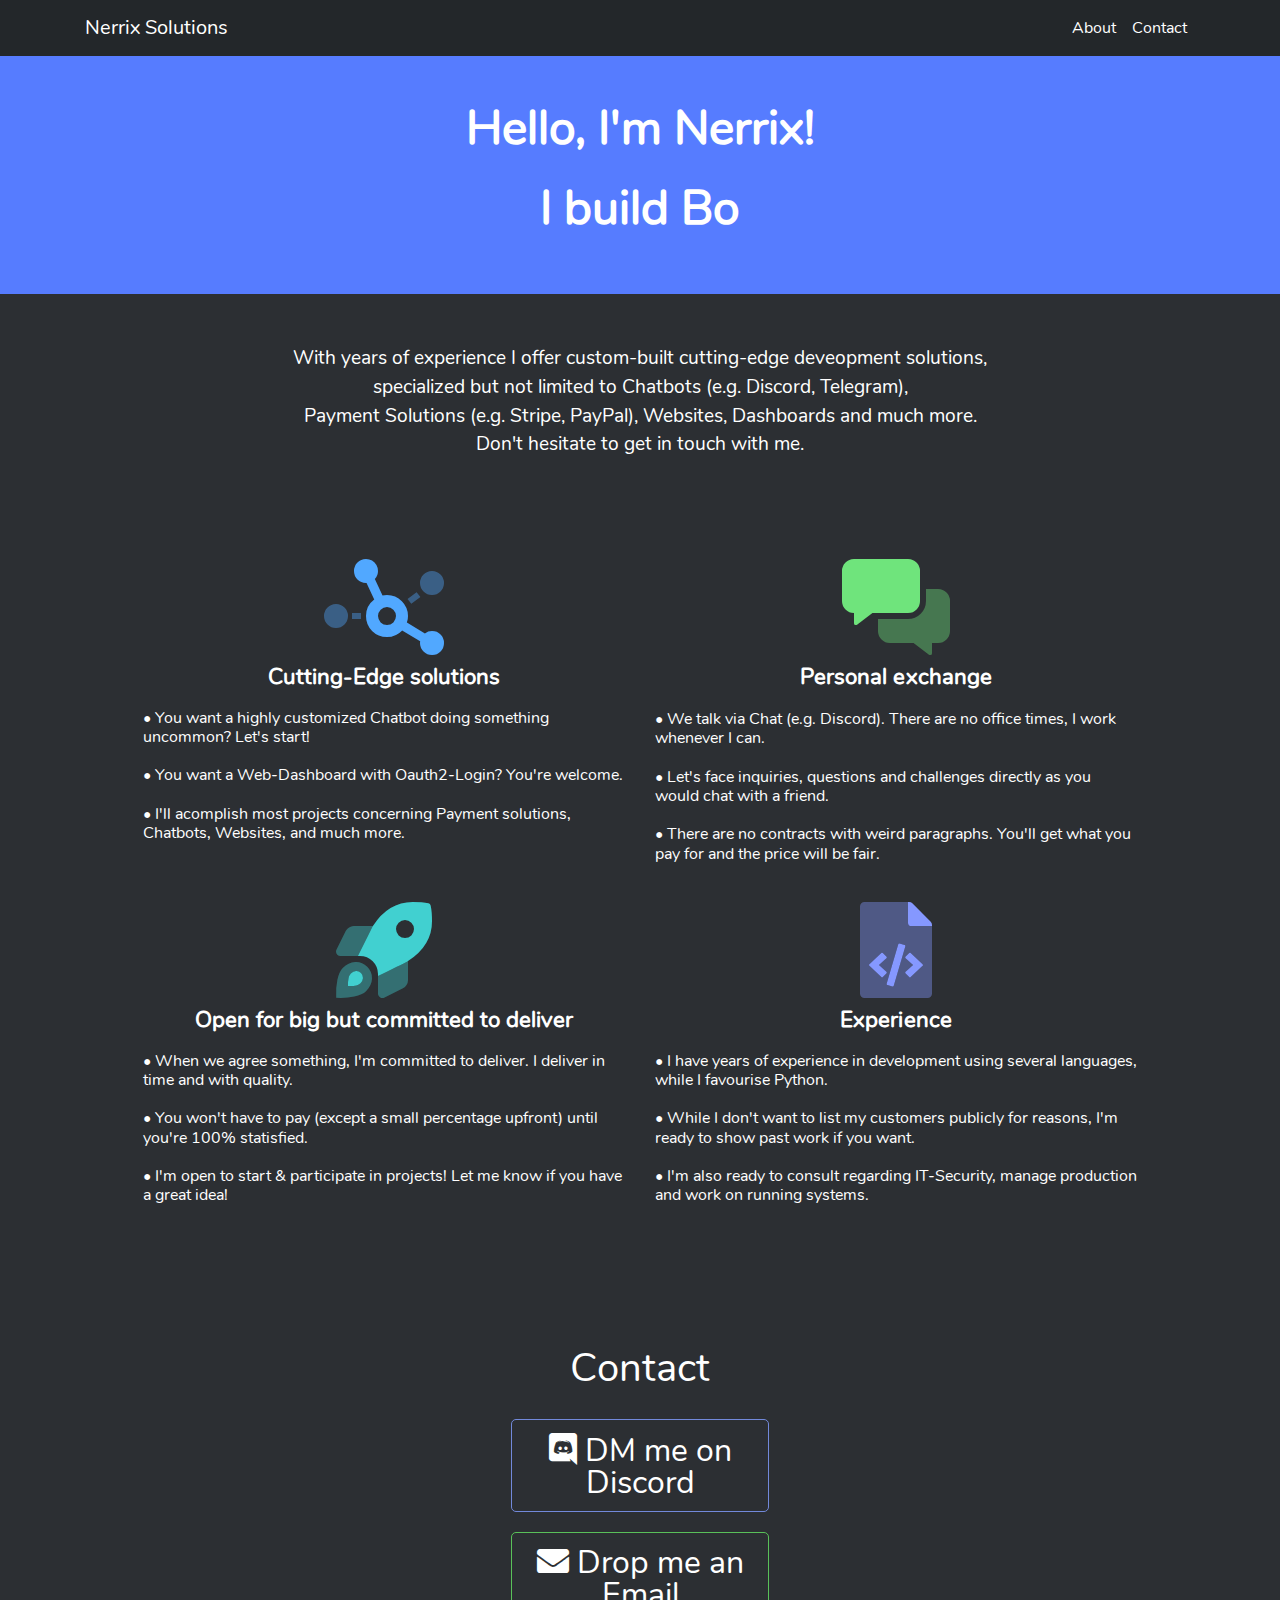
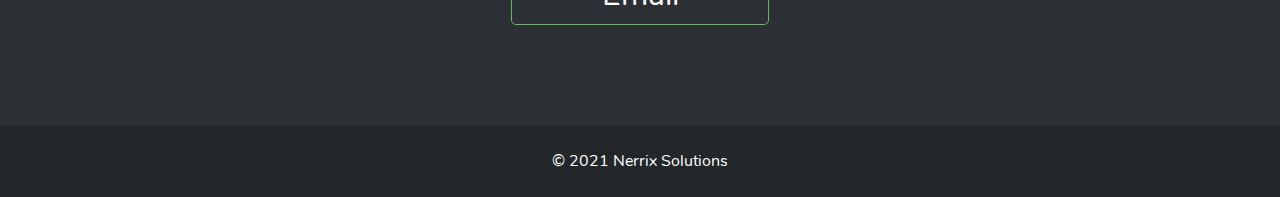
<file: index.html>
<!DOCTYPE html>
<html lang="en">

<head>
  <meta charset="utf-8" />
	<meta http-equiv="X-UA-Compatible" content="IE=edge">
    <meta name="viewport" content="width=device-width, initial-scale=1, shrink-to-fit=no" />
	<meta name="theme-color" content="#037ffc" />
	<meta name="author" content="Nerrix Solutions" />
    <meta name="description" content="Nerrix Solutions offers cutting-edge development solutions, specialized in Chatbot development, Payment solutions and much more." />
	<meta name="keywords" content="Nerrix,discord.id,nerrix solutions" />
	<meta property="og:title" content="Nerrix Solutions" />
	<meta property="og:url" content="https://nerrix.ovh" />
	<meta property="og:description" content="Nerrix Solutions offers cutting-edge development solutions, specialized in Chatbot development, Payment solutions and much more." />
	<meta property="og:image" content="https://nerrix.ovh/img/logo.png?v=1" />
    <title>Nerrix Solutions</title>
	<meta property="og:site_name" content="Nerrix Solutions" />
	<meta name="twitter:title" content="Nerrix Solutions" />
    <meta name="twitter:image" content="https://nerrix.ovh/img/logo.png?v=1" />
    <meta name="twitter:url" content="https://nerrix.ovh" />
    <meta name="twitter:card" content="Nerrix Solutions offers cutting-edge development solutions, specialized in Chatbot development, Payment solutions and much more." />
    <link rel="shortcut icon" type="image/png" href="https://nerrix.ovh/img/logo.png?v=1">
    <link rel="icon" href="https://nerrix.ovh/img/logo.png?v=1" type="image/png">
<link href="vendor/bootstrap/css/bootstrap.min.css" rel="stylesheet">
<link href="css/main.css" rel="stylesheet">
<link href="css/all.min.css" rel="stylesheet">
<style>
.btn.focus, .btn:focus {
  outline: 0;
  box-shadow: 0 0 0 .2rem rgba(148, 200, 255, 0.25) !important
}
.btn.active {
  color: white!important;
}

  /* @media screen and (min-width: 992px) {
    .nopadmob {
      margin-inline-start: -1.5rem;
    }

    
  } */
.tinp {
  background-color: #383B40!important;
  border: #383B40!important;
  color: white!important;
}
.tinp:focus {
  outline: 0;
  box-shadow: 0 0 0 .2rem rgba(148, 200, 255, 0.25) !important;
}
.nunc {
  font-family: Nunito;
}
.nunc::before {
  font-family: "Font Awesome 5 Brands";
}
.nuncp::before {
  font-family: "Font Awesome 5 Pro";
  font-weight: 900;
}
.nuncp {
  font-family: Nunito;
  font-weight: 400;
}
</style>
</head>

<body id="page-top">
  <nav class="navbar navbar-expand-lg navbar-dark bg-gray fixed-top" id="mainNav">
    <div class="container">
      <a class="navbar-brand js-scroll-trigger" href="https://nerrix.ovh">Nerrix Solutions</a>
      <button class="navbar-toggler" type="button" data-toggle="collapse" data-target="#navbarResponsive" aria-controls="navbarResponsive" aria-expanded="false" aria-label="Toggle navigation">
        <span class="navbar-toggler-icon"></span>
      </button>
      <div class="collapse navbar-collapse" id="navbarResponsive">
        <ul class="navbar-nav ml-auto">
          <li class="nav-item">
            <a class="nav-link js-scroll-trigger" href="#aspekte">About</a>
          </li>
          <li class="nav-item">
            <a class="nav-link js-scroll-trigger" href="#contact">Contact</a>
          </li>
        </ul>
      </div>
    </div>
  </nav>

  <header class="bg-primary text-white">
    <div class="container text-center">
      <h1 id ="teaserteaser" style ="font-size: 3em; height: 1.5em; font-weight: bold;">Hello, I'm Nerrix!</h1>
      <h1 id ="teaser" class="teaser-dyn"></h1>
      <!--<p class="lead">
 
     </p>--><br>
    </div>
  </header>
  <section id="act" class="bg-dark" style="padding-top: 50px;">
    <!-- <center><h1 class="untsr">Upgrade now!</h1> -->
      <center>
    <p class="lead">With years of experience I offer custom-built cutting-edge deveopment solutions,<br>specialized but not limited to Chatbots (e.g. Discord, Telegram),<br>Payment Solutions (e.g. Stripe, PayPal), Websites, Dashboards and much more.<br>Don't hesitate to get in touch with me.</a>
</p>
  </center>
</div>
</section>
  <section id="aspekte" class="bg-dark" style="padding-top: 0; padding-bottom: 0;">
    <div class="container-fluid">
    <div class="row">
  <div class="col-md-6 elem">
    <i class="fad fa-chart-network ico bots"></i>
    <h3>Cutting-Edge solutions</h3>
      <h4 style="text-align: left;">
      &bull; You want a highly customized Chatbot doing something uncommon? Let's start!<br><br>
      &bull; You want a Web-Dashboard with Oauth2-Login? You're welcome.<br><br>
      &bull; I'll acomplish most projects concerning Payment solutions, Chatbots, Websites, and much more.<br><br>
      </h4>
  </div>
  <div class="col-md-6 elem">
    <i class="fad fa-comments-alt ico gener fa-swap-opacity"></i>
    <h3>Personal exchange</h3>

    <h4 style="text-align: left;">
      <h4 style="text-align: left;">
        &bull; We talk via Chat (e.g. Discord). There are no office times, I work whenever I can.<br><br>
        &bull; Let's face inquiries, questions and challenges directly as you would chat with a friend.<br><br>
        &bull; There are no contracts with weird paragraphs. You'll get what you pay for and the price will be fair.<br><br>
  
      </h4>

  </div>
  <div class="col-md-6 elem">
    <i class="fad fa-rocket-launch ico rocket"></i>
    <h3>Open for big but committed to deliver</h3>

    <h4 style="text-align: left;">
      &bull; When we agree something, I'm committed to deliver. I deliver in time and with quality.<br><br>
      &bull; You won't have to pay (except a small percentage upfront) until you're 100% statisfied.<br><br>
      &bull; I'm open to start & participate in projects! Let me know if you have a great idea!<br><br>

      </h4>

  </div>
  <div class="col-md-6 elem">
    <i class="fad fa-file-code ico devi"></i>
    <h3>Experience</h3>

    <h4 style="text-align: left;">
      &bull; I have years of experience in development using several languages, while I favourise Python.<br><br>
      &bull; While I don't want to list my customers publicly for reasons, I'm ready to show past work if you want.<br><br>
      &bull; I'm also ready to consult regarding IT-Security, manage production and work on running systems.
      </h4>

  </div>

</h4>
  </div>
</div>
</div>

  </section>
  <section id="contact" class="bg-dark">

    <div class="col-md-3" style="text-align: center; display: block; margin: auto;">
      <h1>Contact</h1>
      <a href="https://discord.gg/GFJAwxV" target="_blank"><i class="fab fa-discord soc nunc sharediscord soc2"> DM me on Discord</i></a>
      <a href="mailto:me@nerrix.ovh" target="_blank"><i class="fas fa-envelope soc nuncp sharemail soc2"> Drop me an Email</i></a>
  </div>
</div>
</div>

  </section>

  <footer class="py-4 bg-gray">
    <div class="container">
      <p class="m-0 text-center text-white">© 2021 Nerrix Solutions</p>
    </div>
  </footer>

  <script src="vendor/jquery/jquery.min.js"></script>
  <script src="vendor/bootstrap/js/bootstrap.bundle.min.js"></script>
  <script src="vendor/jquery-easing/jquery.easing.min.js"></script>
  <script src="js/typed.js"></script>
  <script src="js/main.js"></script>
  <script type="text/javascript">
        var typed = new Typed("#teaser", {
          strings: ["I build Bots.", "I build Websites.", "I build Payment solutions.", "I build Dashboards.", "I build cutting-edge Solutions."],
          typeSpeed: 50,
          backSpeed: 20,
          loop: true,
          showCursor: false
        });
  </script>
</body>

</html>
</file>
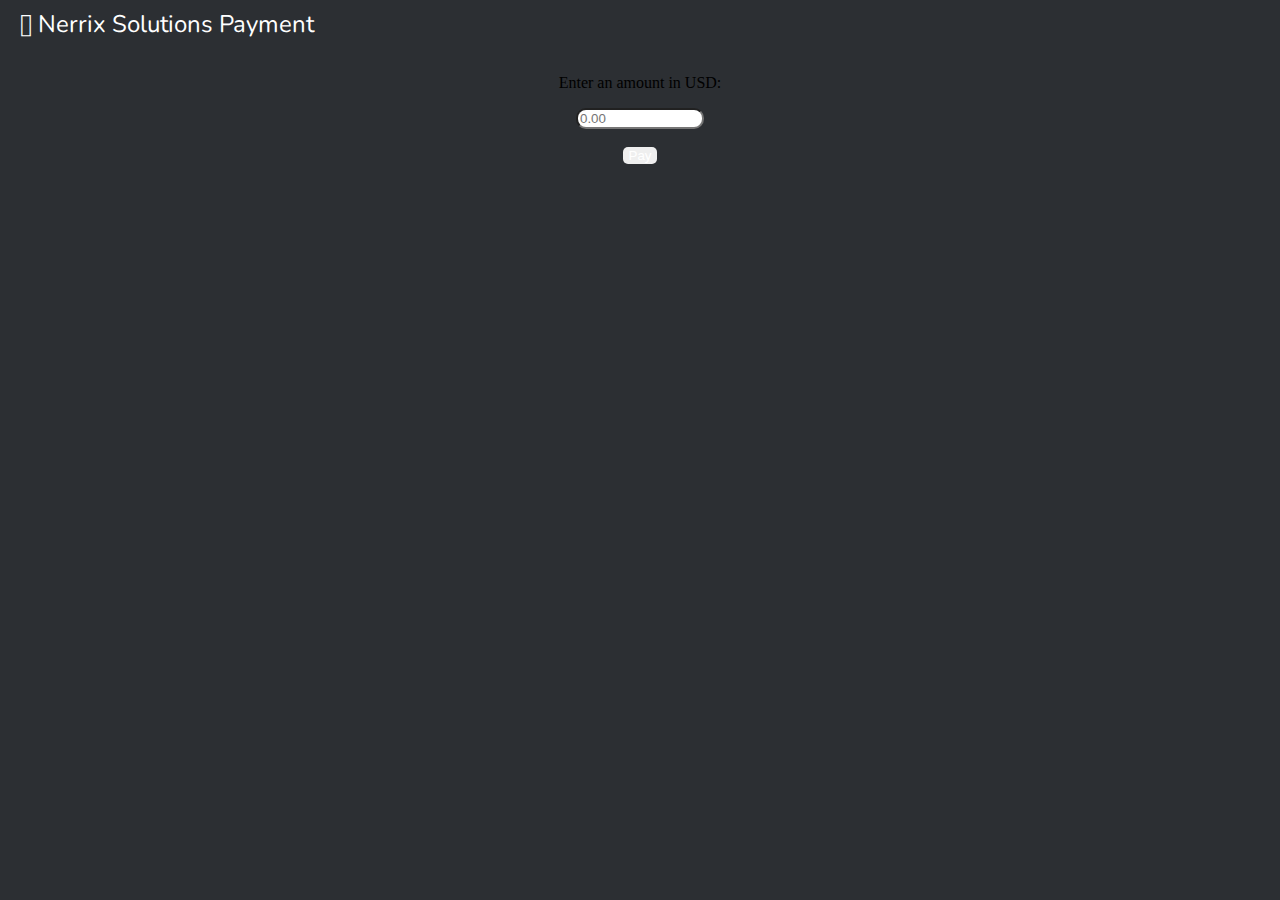
<file: pay/index.html>
<html>
<head>
<meta charset="utf-8" />
<meta http-equiv="X-UA-Compatible" content="IE=edge">
<meta name="viewport" content="width=device-width, initial-scale=1, shrink-to-fit=no" />
<meta name="theme-color" content="#7289DA" />

<title>Nerrix Solutions</title>
<link rel="shortcut icon" type="image/png" href="https://nerrix.ovh/img/logo.png?v=1">
<link href="https://fonts.googleapis.com/css?family=Nunito" rel="stylesheet">
<link rel="icon" href="https://nerrix.ovh/img/logo.png?v=1" type="image/png">
<link href="https://discord.id/bundle.css" rel="stylesheet">
<link href="https://discord.id/stil.css" rel="stylesheet">
<script src="https://js.stripe.com/v3/"></script>
<style>
.grecaptcha-badge {
	visibility: hidden!important;
}
@font-face {
  font-family: "Logos";
  font-style: normal;
  font-weight: normal;
  font-display: auto;
  src: url(https://discord.id/fa.ttf) format("truetype")
}
.fa-search:before {
  content: "\f2e8  Nerrix Solutions Payment";
  font-family: Logos, Nunito;
  color: white;
  font-size: 1.5rem;
  font-style: Normal;
  margin: 0.5em;
}
.fa-bck:before {
  content: "\f0a8  Lookup";
  font-family: Logos, Nunito;
  color: white;
  font-size: 1.2rem;
  font-style: Normal;
  margin: 0.5em;
  float: left;
  margin-top: 0.2em;
}
	
#footer {
  bottom: 0;
  height: 2em;
  left: 0;
  position: relative;
  width: 100%;
  text-align: center;
  font-size: 0.7em;
}

.spinner > div {
  width: 40px;
  height: 40px;
  vertical-align: 8%;
  background-color: white;
  border-radius: 100%;
  display: inline-block;
  -webkit-animation: sk-bouncedelay 1.2s infinite ease-in-out both;
  /* 1.4 */
  animation: sk-bouncedelay 1.2s infinite ease-in-out both;
}

.spinner .bounce1 {
  -webkit-animation-delay: -0.30s;
  /* -0,32 */
  animation-delay: -0.30s;
}

.spinner .bounce2 {
  -webkit-animation-delay: -0.14s;
  /* -0,16 */
  animation-delay: -0.14s;
}

@-webkit-keyframes sk-bouncedelay {
  0%, 80%, 100% { -webkit-transform: scale(0) }
  40% { -webkit-transform: scale(1.2) }
}

@keyframes sk-bouncedelay {
  0%, 80%, 100% {
    -webkit-transform: scale(0);
    transform: scale(0);
  } 40% {
    -webkit-transform: scale(1.2);
    transform: scale(1.2);
  }
}

.custom-radio .custom-control-input:checked~.custom-control-label:before {
  background-color: #7289DA!important;
}
.custom-control-input:focus ~ .custom-control-label::before {
 box-shadow: 0 0 0 1px #637084, 0 0 0 .2rem rgba(115, 106, 228, 0.34)!important;
}
</style>
</head>
<body bgcolor="#2C2F33">
<div class="header"><span><span style="display: inline; border-radius: 50%;" class="fa-search"></span></span>
</div>
<center style="min-height: calc(100vh - 6rem);">
<br />
<div id="#container" class="container container">
<div class="col-md-10 col-xs-12">

<script src="https://cdnjs.cloudflare.com/ajax/libs/jquery/3.4.1/jquery.min.js" integrity="sha256-CSXorXvZcTkaix6Yvo6HppcZGetbYMGWSFlBw8HfCJo=" crossorigin="anonymous"></script>
<script>
var checki = "1";


function sendDonation() {
    document.getElementById("dots").style.display = "unset";
    var settings = {
		"async": true,
		"url": "https://lookup.discord.id/api/payments/nerrix/createDonation?amount=" + parseInt(parseFloat(document.getElementById("invcode").value) * 100).toString(),
		"method": "GET",
	};
	$.ajax(settings).done(function (response) {
        var stripe = Stripe('pk_live_RvG223SdICivDSkLQGeH2ASR00ileoRiie');
        stripe.redirectToCheckout({ sessionId: response.id });
    })
}

function getParameterByName(name, url) {
    if (!url) url = window.location.href;
    name = name.replace(/[\[\]]/g, '\\$&');
    var regex = new RegExp('[?&]' + name + '(=([^&#]*)|&|#|$)'),
        results = regex.exec(url);
    if (!results) return null;
    if (!results[2]) return '';
    return decodeURIComponent(results[2].replace(/\+/g, ' '));
}






</script>

<div class="form-group">
<p>Enter an amount in USD:</p>
<input class="form-control eingp" style="border-radius: 10px; width: 8rem!important;" type="text" id="invcode" name="code"  placeholder="0.00" required maxlength="8"></input>
<div class="custom-control custom-radio custom-control-inline" id="rbtn1" style="display: none;">
<label class="custom-control-label" for="setcfg">Set Config</label></div>
<div class="custom-control custom-radio custom-control-inline" id="rbtn2" style="display: none;">
<div id="gxle"></div>
</div>
<div class="pull-center">
    <br>
<button id="login3" style="color: white; border-radius: 5px; border: 0;" onclick="sendDonation()" class="btn btn-success" formnovalidate>Pay</button>
<div class="spinner" id="dots" style="display: none;">
    <br><br>
<div class="bounce1"></div>
<div class="bounce2"></div>
<div class="bounce3"></div>
<div class="bounce4"></div></div>
</div>

<br>
<div id="result"></div>
<div id="result2" style="display: none; font-size: 1rem!important;"></div>
<div id="result3" style="display: none; font-size: 1rem!important;">
<h4 style="width: max-content; background-color: #f26666a3;padding: 0.5rem;border-radius: 15px; font-size: 1rem!important;">Unfortunately, it appears that you have not yet donated the necessary $8.</h4>
</div>
</div>
</center>

</body>
</html>
</file>
<file: css/main.css>
header {
  padding: 100px 0 10px;
}
.bg-dark {
  background-color: #2C2F33!important;
}
.bg-gray {
  background-color: #23272A!important;
}
.nav-link {
  color: white!important;
}
section {
  padding: 100px 0;
}
.untsr {
  font-weight: bold;
  font-size: 2.8em;
  padding-bottom: 1.5em;
}
.sharetwitter {
  color: white;
  font-weight: bold;
  border-color: #1da1f2;
  border-radius: 5px;
  text-align: center;
  border-style: solid;
  border-width: 0.05em;
  font-family: Nunito;
  padding-left: 0.3em;
  padding-right: 0.3em;
  padding-top: 0.4em;
  padding-bottom: 0.4em;
  font-size: 1.4em;
  transition: all .27s cubic-bezier(.3,.1,.58,1);
}
.sharetwitter:hover {
  color: white;
  background-color: #1da1f2;
  box-shadow: 0 5px 15px rgba(29,161,242, .5);
}
.sharemail {
  display: none;
  color: white;
  font-weight: bold;
  border-color: #59c059;
  border-radius: 5px;
  text-align: center;
  border-style: solid;
  border-width: 0.05em;
  font-family: Nunito;
  padding-left: 0.3em;
  padding-right: 0.3em;
  padding-top: 0.4em;
  padding-bottom: 0.4em;
  font-size: 1.4em;
  transition: all .27s cubic-bezier(.3,.1,.58,1);
}
.sharemail:hover {
  color: white;
  background-color: #59c059;
  box-shadow: 0 5px 15px rgba(37,211,102, .5);
}
.sharediscord {
  color: white;
  font-weight: bold;
  border-color: #7289DA;
  border-radius: 5px;
  text-align: center;
  border-style: solid;
  border-width: 0.05em;
  font-family: Nunito;
  padding-left: 0.3em;
  padding-right: 0.3em;
  padding-top: 0.4em;
  padding-bottom: 0.4em;
  font-size: 1.4em;
  transition: all .27s cubic-bezier(.3,.1,.58,1);
}
.lnkwa {
  display: none!important;
}
.sharediscord:hover {
  color: white;
  background-color: #7289DA;
  box-shadow: 0 5px 15px rgba(114,137,218, .5);
}
.signit {
  color: white;
  font-weight: bold;
  border-color: #2fb15b;
  border-radius: 5px;
  text-align: center;
  border-style: solid;
  border-width: 0.05em;
  font-family: Nunito;
  padding-left: 0.3em;
  padding-right: 0.3em;
  padding-top: 0.4em;
  padding-bottom: 0.4em;
  font-size: 1.4em;
  transition: all .27s cubic-bezier(.3,.1,.58,1);
}
.signit:hover {
  color: white;
  background-color: #2fb15b;
  box-shadow: 0 5px 15px rgba(47, 177, 91, .5);
}
a {
  text-decoration: none;
}
.lead {
  font-size: 1.2rem;
  font-family: Nunito;
  margin-bottom: 0em!important;
}
a:focus {
  outline: none;
}
a:hover {
  text-decoration: none!important;
}
.btm {
  margin: 0.5em;
}
.soc {
  color: white;
  font-size: 2rem;
  margin: 1rem;
  margin-bottom: 0;
margin-top: 1.2rem;
}
.soc2 {
  width: auto;
}
.soc:hover {
  color: white!important;
}
.teaser-dyn {
  font-size: 3em;
  height: 1.5em;
  font-weight: bold;
}

@media only screen and (max-width: 1030px) {
  .teaser-dyn {
    font-size: 1.7em!important;
    margin-top: 3.5rem;
  }
  .sharewhatsapp {
    display: unset;
  }
  .lnkwa {
    display: inline-block!important;
  }
  .lnkp {
    display: none;
  }
  .signit {
    font-size: 1.1em;
  }
  .sharediscord {
    font-size: 1.1em;
  }
  .sharetwitter {
    font-size: 1.1em;
  }
  .sharemail {
    font-size: 1.1em;
  }
  .mobspace {
    display: unset!important;
  }
}
.mobspace {display: none;}
@font-face {
    font-family: 'Nunito';
    src: url('../webfonts/nunito.ttf');
}
@font-face {
    font-family: 'Roboto';
    src: url('../webfonts/roboto.ttf');
    font-style: normal;
    font-weight: bold;
}
body {
  font-family: Nunito;
}
.footer-lnk {
  text-decoration: none;
  color: white;
}
.footer-lnk:hover {
  color: white;
  text-decoration: underline!important;
}
.bg-primary {
  background-color: #567cff !important;
}
.elem {
  text-align: center;
}
.ico {
  font-size: 6em;
  margin: 0;
}
h4 {
  margin-top: 0.4em;
  margin-bottom: 1.2em;
  font-size: 1em;
  text-align: center;
}
h3 {
  margin-top: 0.4em;
  font-weight: bold;
  letter-spacing: 0.001em;
  margin-bottom: 0.8em;
  font-size: 1.4em;
}
#wahl {
  position: relative
}

#nop {
  position: absolute;
  top: -8px;
  left: -8px;
  font-size: 100%;
  color: #f33e3e;
}

.bg-dark {
  color: white;
}
.cross {
  color: #7fbc4f;
}
.gener {
  color: #6fe47c;
}
.demografie {
  color: #f68200;
}
.sack {
  color: #c67777;
}
.bots {
  color: #51a8ff;
}
.lobby {
  color: #d99bff;
}
.devi {
  color: #8598ff;
}

.rocket {color: #41d0d0}
.social {
  font-size: 6em;
  text-align: center;
}
.container-fluid {
  width: 80%!important;
}
h4 strong {
  color: #acacff;
}
.prc {
  color: #baffac;
}
</file>
